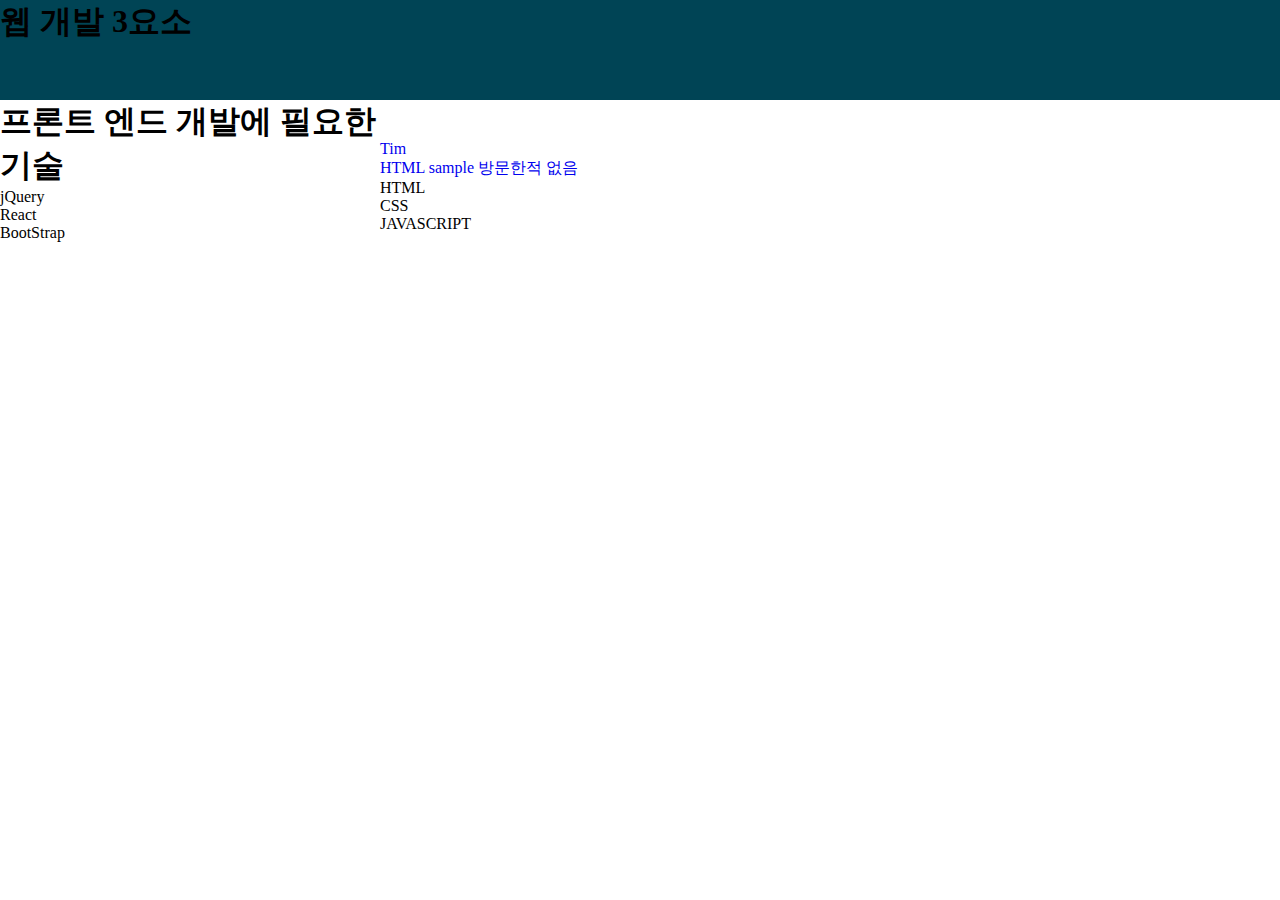
<file: Index.html>
<!DOCTYPE html>
<html lang="en">
<head>
    <meta charset="UTF-8">
    <meta name="viewport" content="width=device-width, initial-scale=1.0">
    <title>웹 개발 3요소</title>
    <link rel="stylesheet" href="css/structure.css">
    <style>
        a:visited {
            color: red;
        }
    </style>
</head>
<body>
    <header><h1>웹 개발 3요소</h1></header>
    <!-- HTML CSS JAVASCRIPT -->
    <nav>
    <a href="Tim.html">Tim</a>
    <br>
    <a href="HTML.html">HTML</a>
    <a href="sample.html">sample</a>
    <a href="nevervisit.html">방문한적 없음</a>

    <p>HTML</p>
    <p>CSS</p>
    <p>JAVASCRIPT</p>
</nav>

<section>
<h1>프론트 엔드 개발에 필요한 기술</h1>
<div>jQuery</div>
<div>React</div>
<div>BootStrap</div>
</section>
</body>
</html>
</file>
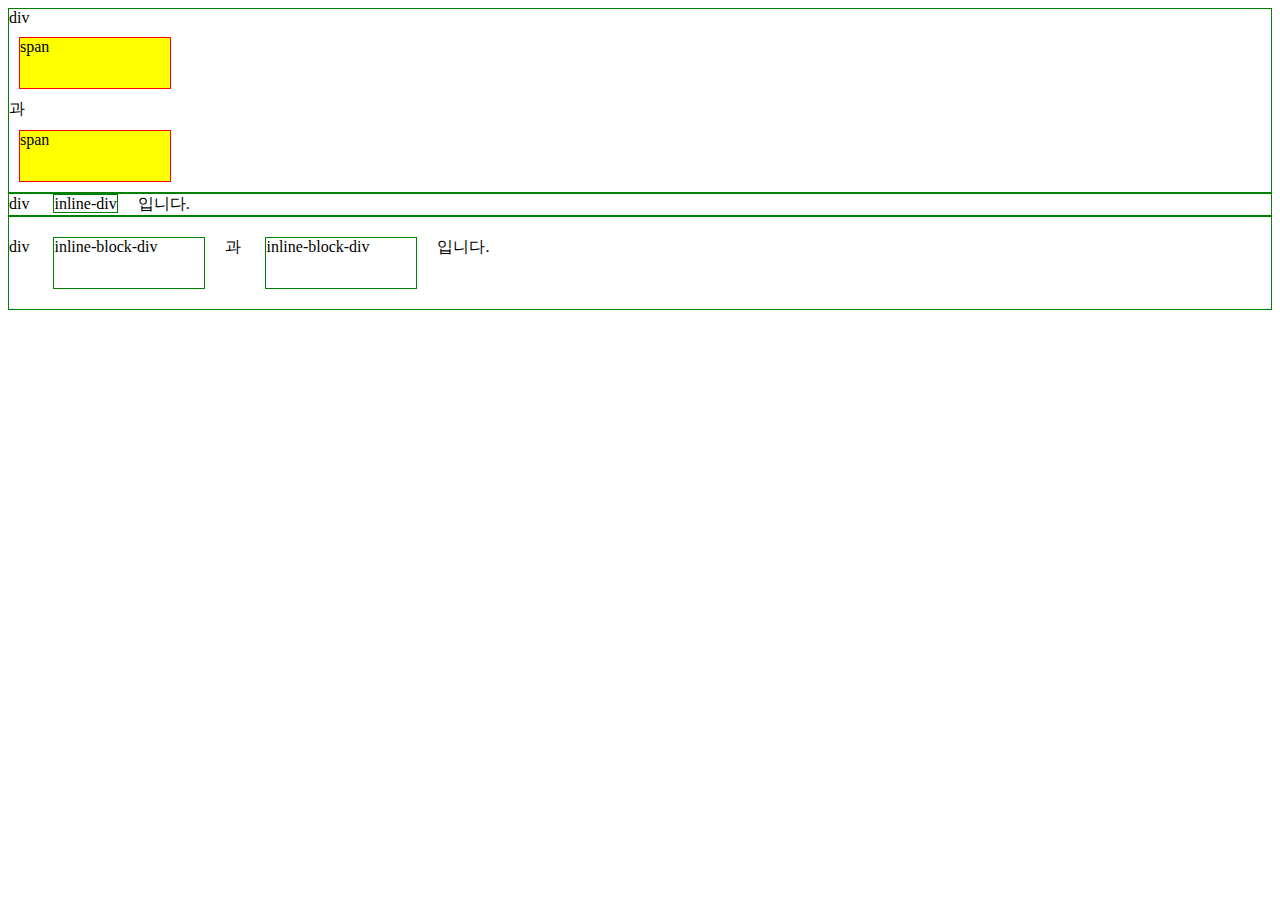
<file: block.html>
<!DOCTYPE html>
<html lang="en">
<head>
    <meta charset="UTF-8">
    <meta name="viewport" content="width=device-width, initial-scale=1.0">
    <title>Document</title>
    <style>
        div {
            border: 1px green solid;
        }
        span{
            display: block;
            border: 1px red solid;
            background-color: yellow;
            width: 150px;
            height: 50px;
            margin: 10px;
        }
        #inline {
            display: inline;
            width: 150px;
            height: 50px;
            margin: 20px;
        }
        .inline-block {
            display: inline-block;
            
            width: 150px;
            height: 50px;
            margin: 20px;
        }
        
        
    </style>
</head>
<body>
    <div>div <span>span</span>과<span>span</span></div>
    <div>div
        <div id ="inline">inline-div</div>입니다.
    </div>
    <div>div
        <div class ="inline-block">inline-block-div</div>과
        <div class ="inline-block">inline-block-div</div>입니다.
    </div>

</body>
</html>
</file>
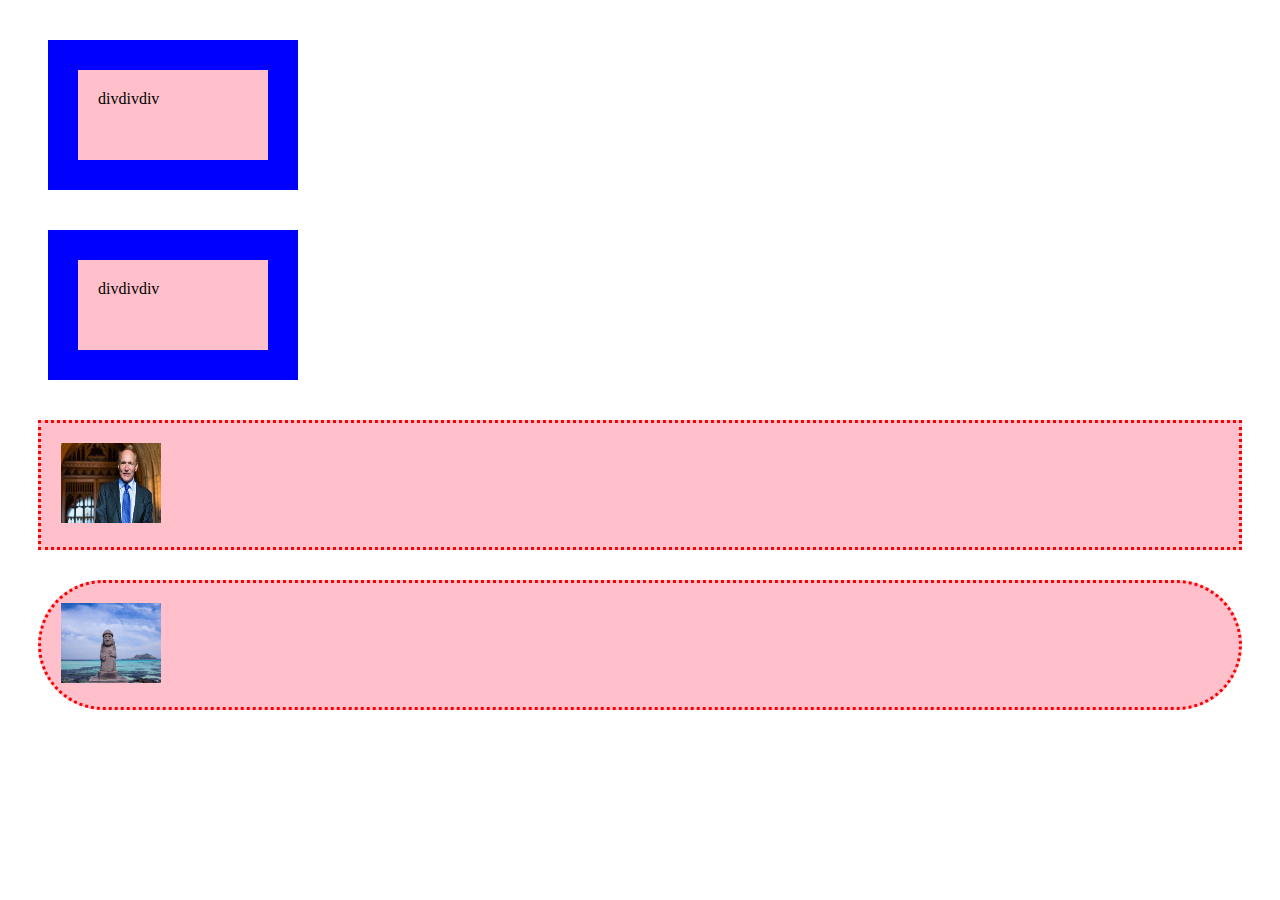
<file: boxmodel.html>
<!DOCTYPE html>
<html lang="en">
<head>
    <meta charset="UTF-8">
    <meta name="viewport" content="width=device-width, initial-scale=1.0">
    <title>Document</title>
    <style>
        div.box {

            width: 150px;
            height: 50px;
            border: 30px blue solid;
            padding: 20px;
            margin: 40px

        } 
        div{
            margin: 30px;
            border: 3px red dotted;
            padding: 20px;
            background-color: pink;
        }


        #jeju {
            border-radius:100px;
        }
    </style>
</head>
<body>
    
    <div class = "box">
        divdivdiv

    </div>
    <div class = "box">
        divdivdiv
    </div>
    <div > 
        <img src="Sir_Tim_Berners-Lee.jpg" alt="" width="100px" height="80px">
    </div>

    <!-- 마진 중첩 -> 1의 bottom과 2의 top이 합쳐지면 큰 걸로 합쳐짐 -->

    <div id ="jeju">
        <img src="jeju.jpg" alt="" width="100px" height="80px">
    </div>



</body>
</html>
</file>
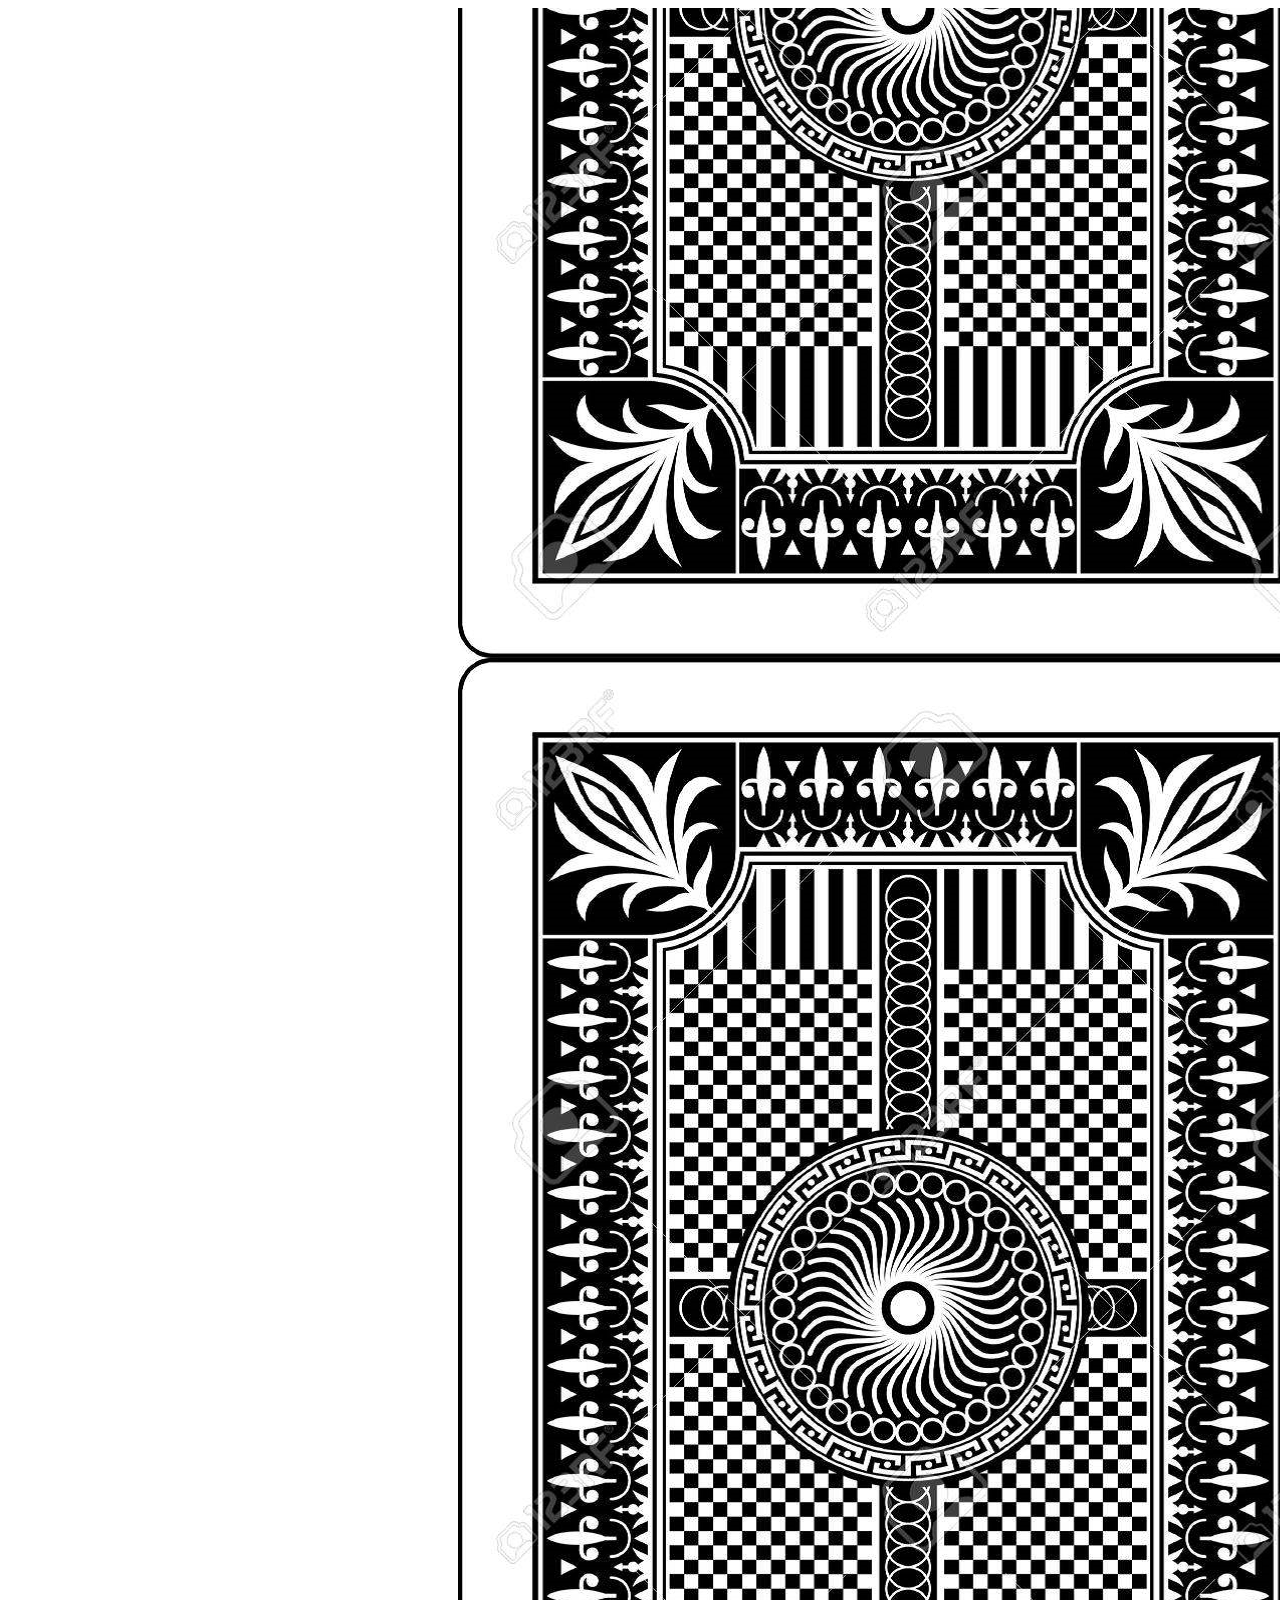
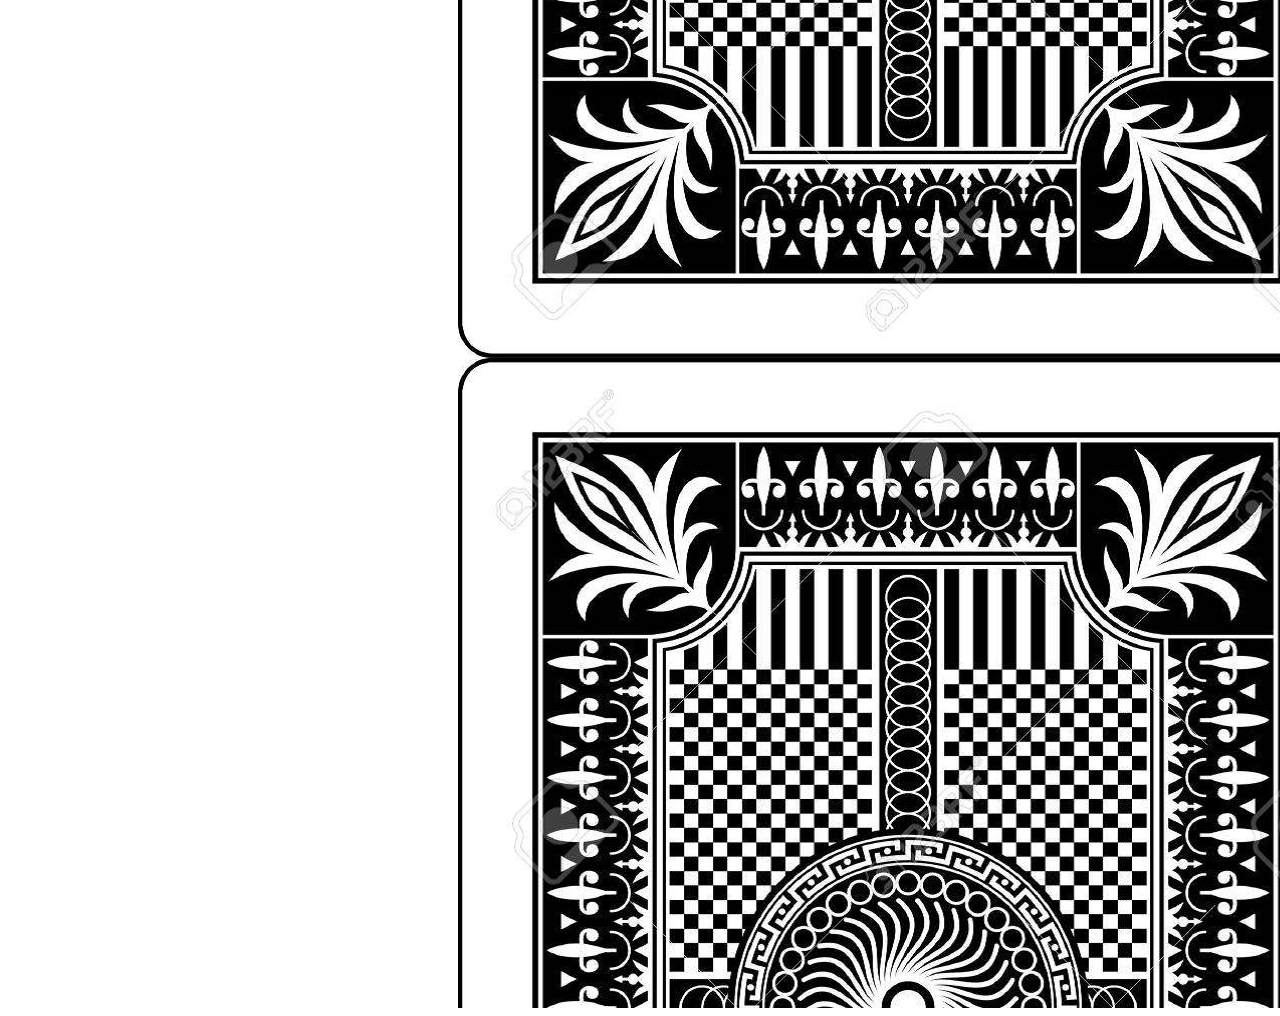
<file: card.html>
<!DOCTYPE html>
<html lang="en">
<head>
    <meta charset="UTF-8">
    <meta name="viewport" content="width=device-width, initial-scale=1.0">
    <title>Document</title>
    <style>
        div {
            background-image:url("back.png");
            background-repeat: repeat-y;
            background-position: center center;
        
            width: 1800px;
            height:2600px;}

        div:hover{
            background-image: url("front.png");
            background-repeat: repeat-y;
            background-position: center center;
        }

    </style>
</head>
<body>
    <div>
        

    </div>
    
</body>
</html>
</file>
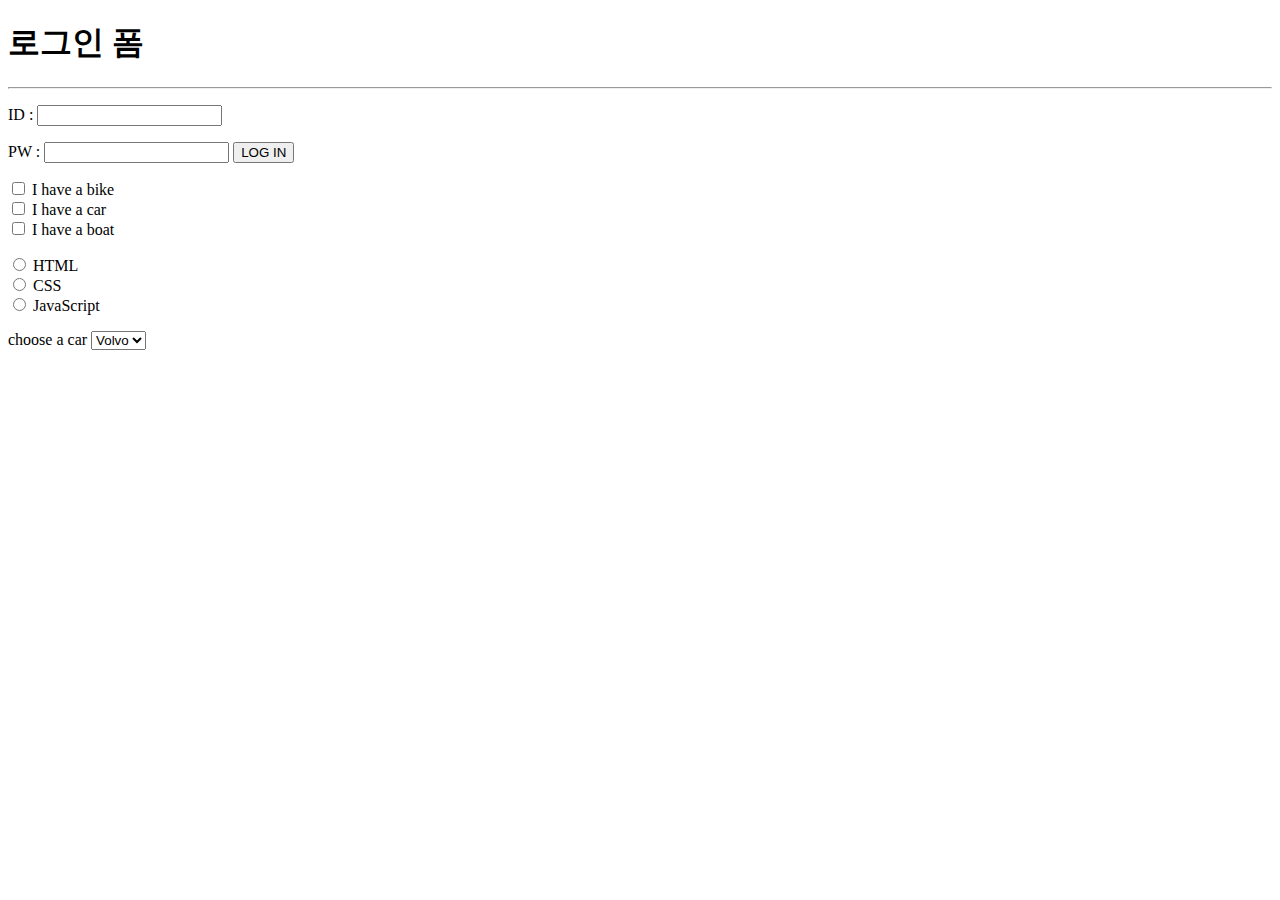
<file: form.html>
<!DOCTYPE html>
<html lang="en">
<head>
    <meta charset="UTF-8">
    <meta name="viewport" content="width=device-width, initial-scale=1.0">
    <title>Login Form</title>
</head>
<body>
    <h1>로그인 폼</h1>
    <hr>
    <form action="none" method="get" autocomplete="off">
        <!-- http://127.0.0.1:5500/none? -->
        <!-- http://127.0.0.1:5500/none?id=qqq&password=qqqq -->
        <!-- method로 전달해야 내용이 안보이게 전달함 -->
        <!-- http://127.0.0.1:5500/none - post로 전달하면 일케 됨 -->

        <p>
            <label for="id">ID :
            </label>
             <input type="text" name="id" id="id">
        
        </p>
        <!-- 레이블로 식구로 묶어줌 -->
    
        <p> <label for="password"> PW : </label>
        <input type="password" name="password" id="password">
           <input type="submit" value ="LOG IN">
        </p>
        <p>
            <!-- Checkbox는 중복선택가능 -->
            <input type="checkbox" id="vehicle1" name="vehicle1" value="1">
            <label for="vehicle1"> I have a bike</label><br>
            <!-- 체크박스와 글자를 레이블 식구로 묶어서 글자 클릭해도 체크박스 인식됨 -->
            <input type="checkbox" id="vehicle2" name="vehicle2" value="2">
            <label for="vehicle2"> I have a car</label><br>
            <input type="checkbox" id="vehicle3" name="vehicle3" value="3">
            <label for="vehicle3"> I have a boat</label>

            <!-- http://127.0.0.1:5500/none?id=&password=&vehicle1=Bike&vehicle2=Car&vehicle3=Boat -->
            <!-- http://127.0.0.1:5500/none?id=&password=&vehicle1=1&vehicle2=2 -->
        </p>


        <p>

            <!-- 라디오-exclusive 선택 -->
            <input type="radio" id="html" name="fav_language" value="1">
            <label for="html">HTML</label><br>
            <input type="radio" id="css" name="fav_language" value="2">
            <label for="css">CSS</label><br>
            <input type="radio" id="javascript" name="fav_language" value="3">
            <label for="javascript">JavaScript</label>
        </p>


        <!-- select는 옵션과 함께 사용되어야 한다 -->
        <label for="cars"> choose a car </label>
        <select id="cars" name="cars">
            <option value="1">Volvo</option>
            <option value="2">Saab</option>
            <option value="3">Fiat</option>
            <option value="4">Audi</option>
          </select>



    </form>
    
</body>
</html>
</file>
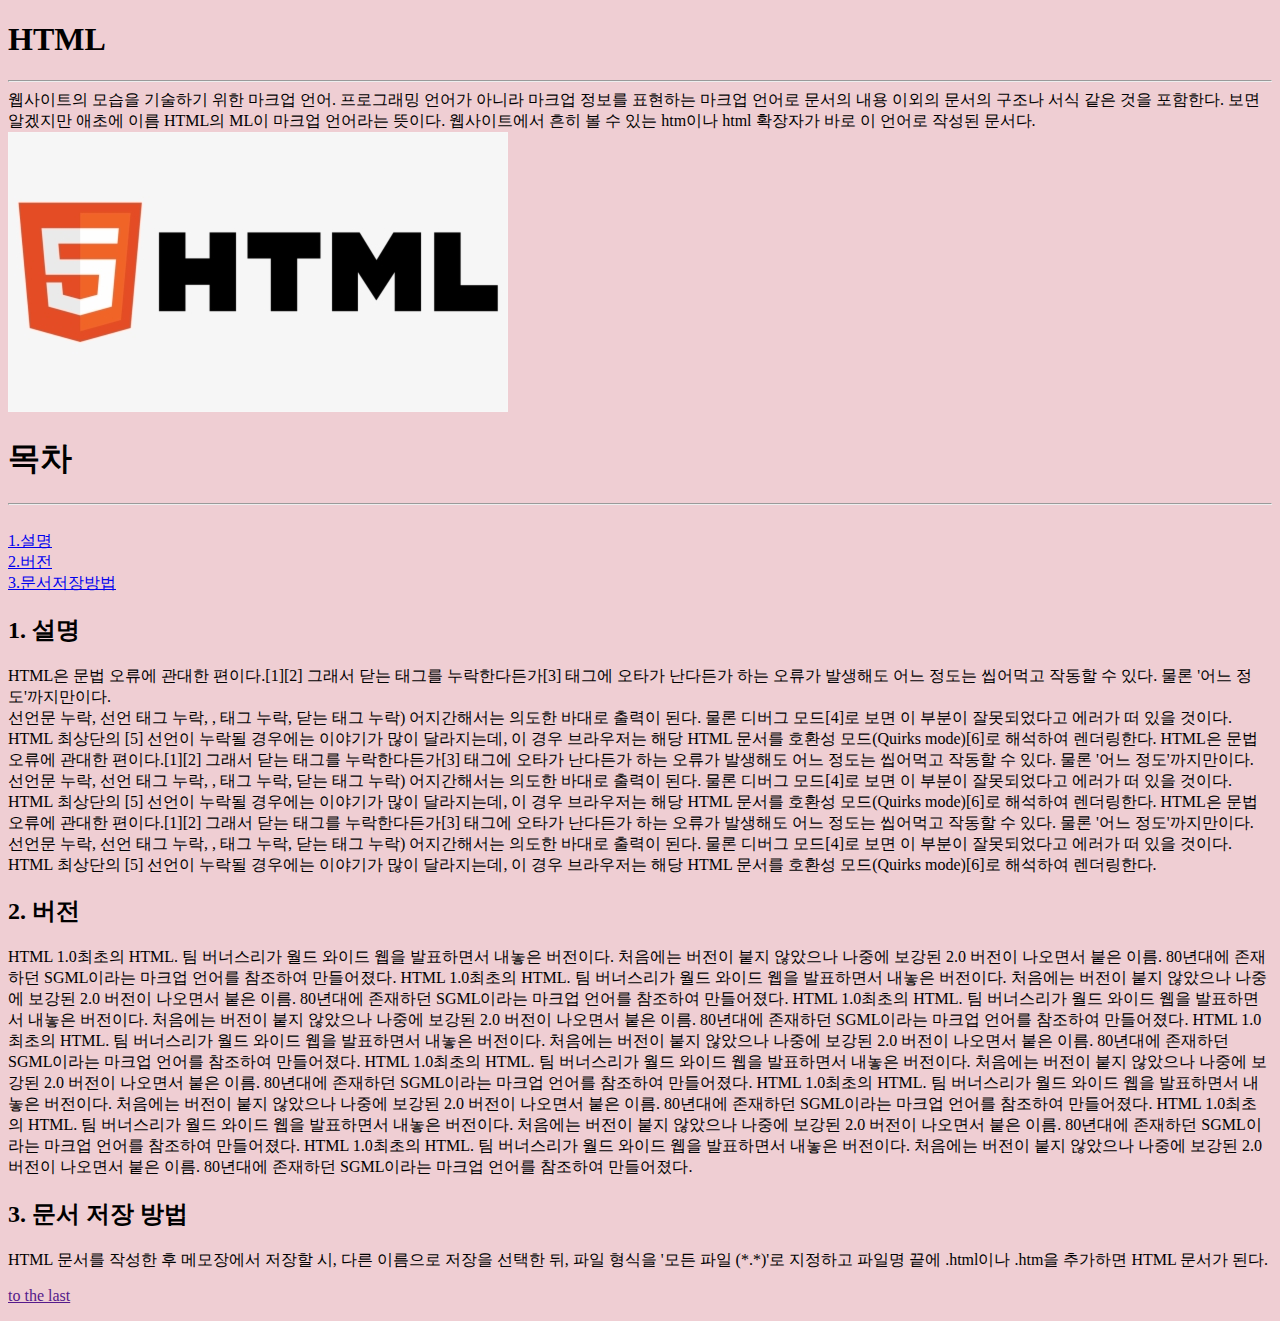
<file: HTML.html>
<!DOCTYPE html>
<html lang="en">
<head>
    <meta charset="UTF-8">
    <meta name="viewport" content="width=device-width, initial-scale=1.0">
    <title>HTML</title>
    <style>
		body {background-color :rgb(239, 206, 211);}
	</style>
	<!-- <script>
		function show() {
		let picture =document.getElementsById('picture');
		picture.src = 'html.png';
		picture.style.height = '60';
		picture.style.width = '100';
			
						
		}	

		function hide() {
		let picture =document.getElementById('picture');
		picture.src = '';
		picture.style.height = '';
		picture.style.width = '';
		
		}

	</script> -->


</head>
<body>
    <header>
        <h1>
            HTML
        </h1>
        <hr>
        웹사이트의 모습을 기술하기 위한 마크업 언어.

프로그래밍 언어가 아니라 마크업 정보를 표현하는 마크업 언어로 문서의 내용 이외의 문서의 구조나 서식 같은 것을 포함한다. 보면 알겠지만 애초에 이름 HTML의 ML이 마크업 언어라는 뜻이다. 웹사이트에서 흔히 볼 수 있는 htm이나 html 확장자가 바로 이 언어로 작성된 문서다.
        <br>	
        <img id = 'picture' src='html.png' >
        <br>
        
        </header>

        <nav> <h1> 목차</h1>
            <hr>
            <br><a href="#01">1.설명</a>
            <br><a href="#02">2.버전</a>
            <br><a href="#03">3.문서저장방법</a>


        </nav>


        <main>
            <section><h2 id="01">1. 설명</h2>
                HTML은 문법 오류에 관대한 편이다.[1][2] 그래서 닫는 태그를 누락한다든가[3] 태그에 오타가 난다든가 하는 오류가 발생해도 어느 정도는 씹어먹고 작동할 수 있다. 물론 '어느 정도'까지만이다. <div 태그 등 중요한 태그에서 오타가 난다면 사이트 레이아웃이 홀랑 깨져버리기도 한다. 위에 있는 HTML5 표준 형식 HTML이 아니더라도, 그냥 Hello World!라고만 써도(<!DOCTYPE> 선언문 누락, <html> 선언 태그 누락, <head>, <body> 태그 누락, 닫는 태그  누락) 어지간해서는 의도한 바대로 출력이 된다. 물론 디버그 모드[4]로 보면 이 부분이 잘못되었다고 에러가 떠 있을 것이다. HTML 최상단의 <!DOCTYPE>[5] 선언이 누락될 경우에는 이야기가 많이 달라지는데, 이 경우 브라우저는 해당 HTML 문서를 호환성 모드(Quirks mode)[6]로 해석하여 렌더링한다.
                HTML은 문법 오류에 관대한 편이다.[1][2] 그래서 닫는 태그를 누락한다든가[3] 태그에 오타가 난다든가 하는 오류가 발생해도 어느 정도는 씹어먹고 작동할 수 있다. 물론 '어느 정도'까지만이다. <div 태그 등 중요한 태그에서 오타가 난다면 사이트 레이아웃이 홀랑 깨져버리기도 한다. 위에 있는 HTML5 표준 형식 HTML이 아니더라도, 그냥 Hello World!라고만 써도(<!DOCTYPE> 선언문 누락, <html> 선언 태그 누락, <head>, <body> 태그 누락, 닫는 태그  누락) 어지간해서는 의도한 바대로 출력이 된다. 물론 디버그 모드[4]로 보면 이 부분이 잘못되었다고 에러가 떠 있을 것이다. HTML 최상단의 <!DOCTYPE>[5] 선언이 누락될 경우에는 이야기가 많이 달라지는데, 이 경우 브라우저는 해당 HTML 문서를 호환성 모드(Quirks mode)[6]로 해석하여 렌더링한다.
                HTML은 문법 오류에 관대한 편이다.[1][2] 그래서 닫는 태그를 누락한다든가[3] 태그에 오타가 난다든가 하는 오류가 발생해도 어느 정도는 씹어먹고 작동할 수 있다. 물론 '어느 정도'까지만이다. <div 태그 등 중요한 태그에서 오타가 난다면 사이트 레이아웃이 홀랑 깨져버리기도 한다. 위에 있는 HTML5 표준 형식 HTML이 아니더라도, 그냥 Hello World!라고만 써도(<!DOCTYPE> 선언문 누락, <html> 선언 태그 누락, <head>, <body> 태그 누락, 닫는 태그  누락) 어지간해서는 의도한 바대로 출력이 된다. 물론 디버그 모드[4]로 보면 이 부분이 잘못되었다고 에러가 떠 있을 것이다. HTML 최상단의 <!DOCTYPE>[5] 선언이 누락될 경우에는 이야기가 많이 달라지는데, 이 경우 브라우저는 해당 HTML 문서를 호환성 모드(Quirks mode)[6]로 해석하여 렌더링한다.
            </section>
            <section><h2 id="02">2. 버전</h2>
                HTML 1.0최초의 HTML. 팀 버너스리가 월드 와이드 웹을 발표하면서 내놓은 버전이다. 처음에는 버전이 붙지 않았으나 나중에 보강된 2.0 버전이 나오면서 붙은 이름. 80년대에 존재하던 SGML이라는 마크업 언어를 참조하여 만들어졌다. 
                HTML 1.0최초의 HTML. 팀 버너스리가 월드 와이드 웹을 발표하면서 내놓은 버전이다. 처음에는 버전이 붙지 않았으나 나중에 보강된 2.0 버전이 나오면서 붙은 이름. 80년대에 존재하던 SGML이라는 마크업 언어를 참조하여 만들어졌다.
                HTML 1.0최초의 HTML. 팀 버너스리가 월드 와이드 웹을 발표하면서 내놓은 버전이다. 처음에는 버전이 붙지 않았으나 나중에 보강된 2.0 버전이 나오면서 붙은 이름. 80년대에 존재하던 SGML이라는 마크업 언어를 참조하여 만들어졌다.
                HTML 1.0최초의 HTML. 팀 버너스리가 월드 와이드 웹을 발표하면서 내놓은 버전이다. 처음에는 버전이 붙지 않았으나 나중에 보강된 2.0 버전이 나오면서 붙은 이름. 80년대에 존재하던 SGML이라는 마크업 언어를 참조하여 만들어졌다.
                HTML 1.0최초의 HTML. 팀 버너스리가 월드 와이드 웹을 발표하면서 내놓은 버전이다. 처음에는 버전이 붙지 않았으나 나중에 보강된 2.0 버전이 나오면서 붙은 이름. 80년대에 존재하던 SGML이라는 마크업 언어를 참조하여 만들어졌다.
                HTML 1.0최초의 HTML. 팀 버너스리가 월드 와이드 웹을 발표하면서 내놓은 버전이다. 처음에는 버전이 붙지 않았으나 나중에 보강된 2.0 버전이 나오면서 붙은 이름. 80년대에 존재하던 SGML이라는 마크업 언어를 참조하여 만들어졌다.
                HTML 1.0최초의 HTML. 팀 버너스리가 월드 와이드 웹을 발표하면서 내놓은 버전이다. 처음에는 버전이 붙지 않았으나 나중에 보강된 2.0 버전이 나오면서 붙은 이름. 80년대에 존재하던 SGML이라는 마크업 언어를 참조하여 만들어졌다.
                HTML 1.0최초의 HTML. 팀 버너스리가 월드 와이드 웹을 발표하면서 내놓은 버전이다. 처음에는 버전이 붙지 않았으나 나중에 보강된 2.0 버전이 나오면서 붙은 이름. 80년대에 존재하던 SGML이라는 마크업 언어를 참조하여 만들어졌다.
            </section>
            
                <section><h2 id="03">3. 문서 저장 방법</h2>
                HTML 문서를 작성한 후 메모장에서 저장할 시, 다른 이름으로 저장을 선택한 뒤, 파일 형식을 '모든 파일 (*.*)'로 지정하고 파일명 끝에 .html이나 .htm을 추가하면 HTML 문서가 된다.</section>

        </main>

        <footer>
            <p><a href="">to the last</a></body></p>
        </footer>



    
</body>
</html>
</file>
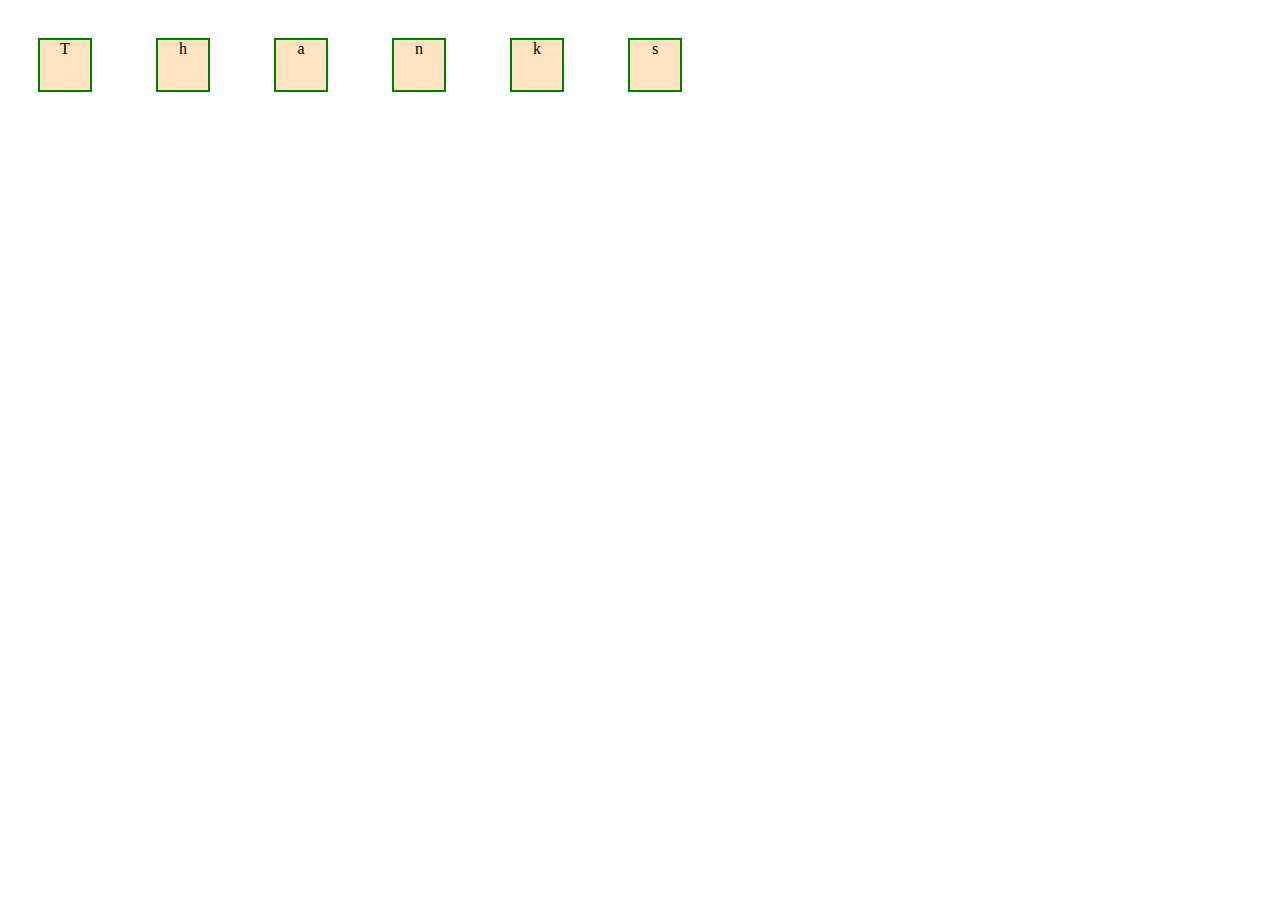
<file: position.html>
<!DOCTYPE html>
<html lang="en">
<head>
    <meta charset="UTF-8">
    <meta name="viewport" content="width, initial-scale=1.0">
    <title>Document</title>
    <style>
        div {
            display: inline-block;
            width: 50px;
            height: 50px;
            margin: 30px;
            border: 2px solid green;
            text-align: center;
            background-color: bisque;
        }

        #h:hover {
            position: relative;
            top: 20px;
            left: 20px;
            background-color: yellow;

        }

        #k:hover {
            position: relative;
            right: 20px;
            bottom: 20px;
            background-color: yellow;
        }


    </style>
</head>
<body>
    <div>T</div>
    <div id = "h">h</div>
    <div>a</div>
    <div>n</div>
    <div id="k">k</div>
    <div>s</div>
    
</body>
</html>
</file>
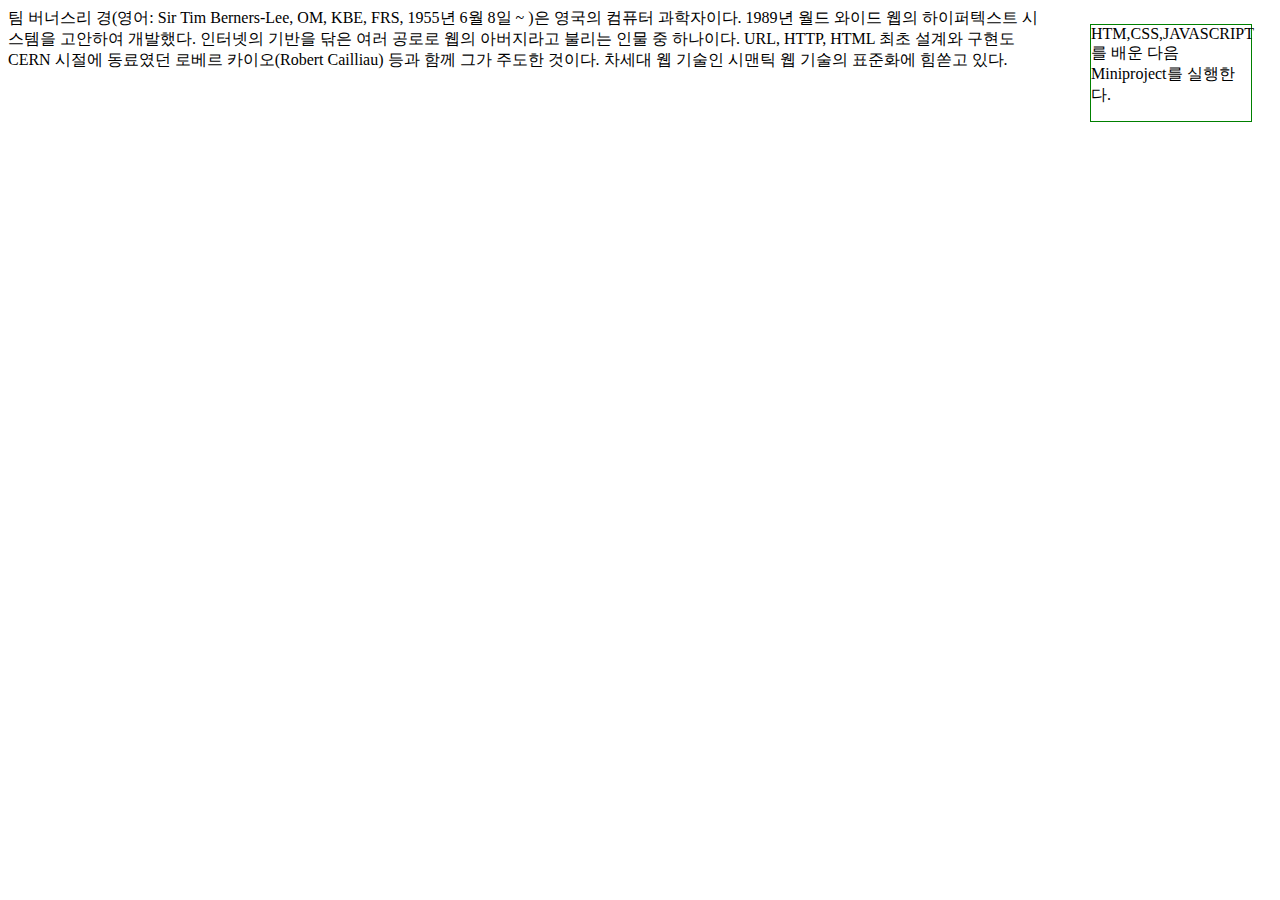
<file: position_float.html>
<!DOCTYPE html>
<html lang="en">
<head>
    <meta charset="UTF-8">
    <meta name="viewport" content="width=device-width, initial-scale=1.0">
    <title>Document</title>
    <style>
        #float {
            float: right;
            width: 10em;
            /* 자기 기본 픽셀의 10배 -> 10글자 들어감 */
            height: 6em;
            margin-left: 50px;
            margin-right: 20px;

            border: 1px solid green;
        }


    </style>
</head>
<body>
    
    <p id = "float">
        HTM,CSS,JAVASCRIPT를 배운 다음 Miniproject를 실행한다.
    </p>
        팀 버너스리 경(영어: Sir Tim Berners-Lee, OM, KBE, FRS, 1955년 6월 8일 ~ )은 영국의 컴퓨터 과학자이다.

        1989년 월드 와이드 웹의 하이퍼텍스트 시스템을 고안하여 개발했다. 인터넷의 기반을 닦은 여러 공로로 웹의 아버지라고 불리는 인물 중 하나이다.
        
        URL, HTTP, HTML 최초 설계와 구현도 CERN 시절에 동료였던 로베르 카이오(Robert Cailliau) 등과 함께 그가 주도한 것이다.
        
        차세대 웹 기술인 시맨틱 웹 기술의 표준화에 힘쏟고 있다.  
   
  
    
</body>
</html>
</file>
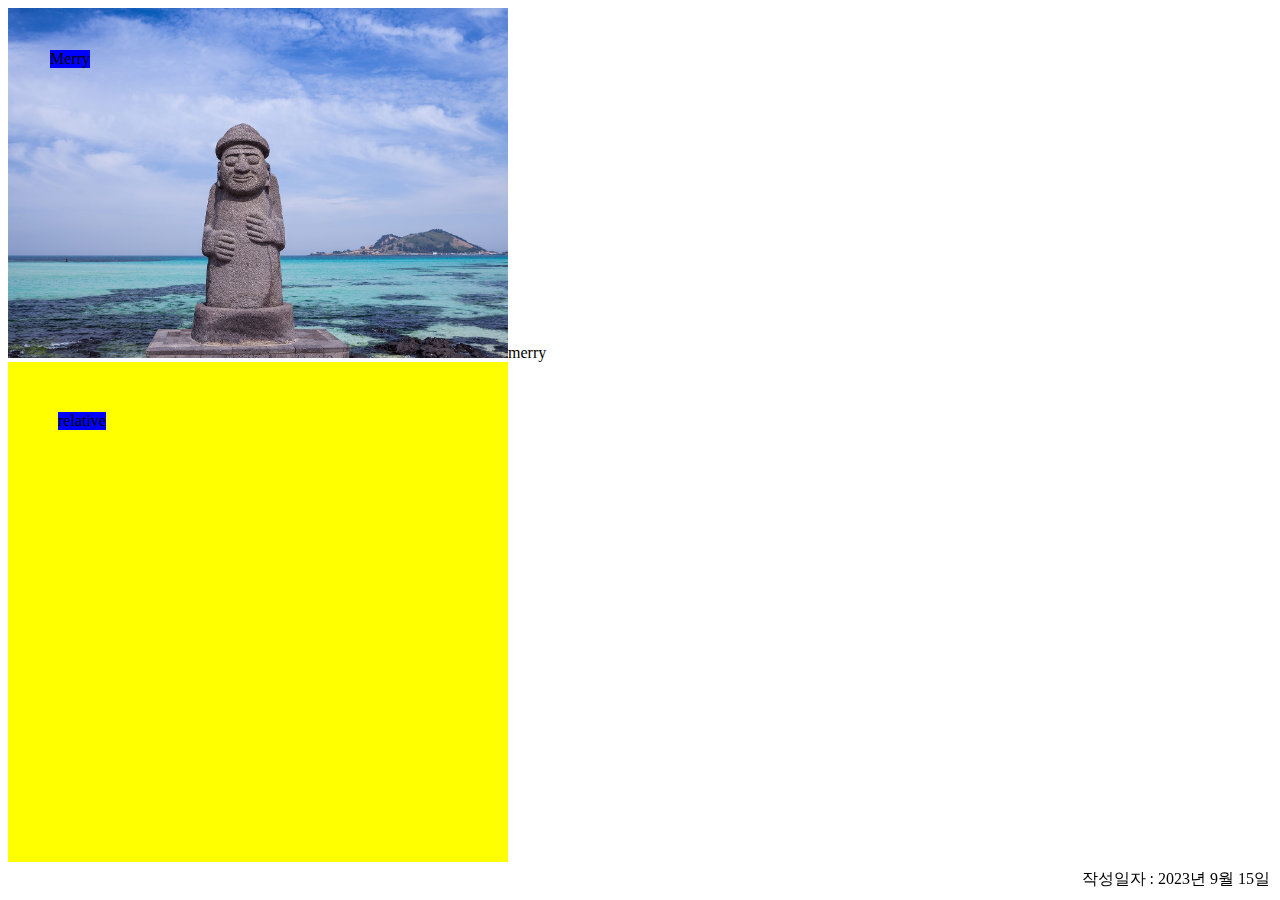
<file: positionabsol.html>
<!DOCTYPE html>
<html lang="en">
<head>
    <meta charset="UTF-8">
    <meta name="viewport" content="width, initial-scale=1.0">
    <title>Document</title>
    <style>
       #abs {
        position: absolute;
        top: 50px;
        left: 50px;
        background-color: blue;
    }
    #parent {
        position: relative;
        width: 500px;
        height: 500px;
        background-color: yellow;
    
    }
    #fixed {
        position:fixed;
        bottom :10px;
        right: 10px;

    }

/* 앱솔루트는 바뀌지 않는 것 fixed는 브라우저에 붙어서 다니는 것 */

    </style>
</head>
<body>
    <div>
        <img src="jeju.jpg" alt="" width=500px height=350px>merry
    </div>
        <div id ="abs">Merry
    </div>

    <div id = "parent">
        <div id ="abs">relative</div>
    </div>

    <div id = "fixed"> 작성일자 : 2023년 9월 15일</div>

 
    
</body>
</html>
</file>
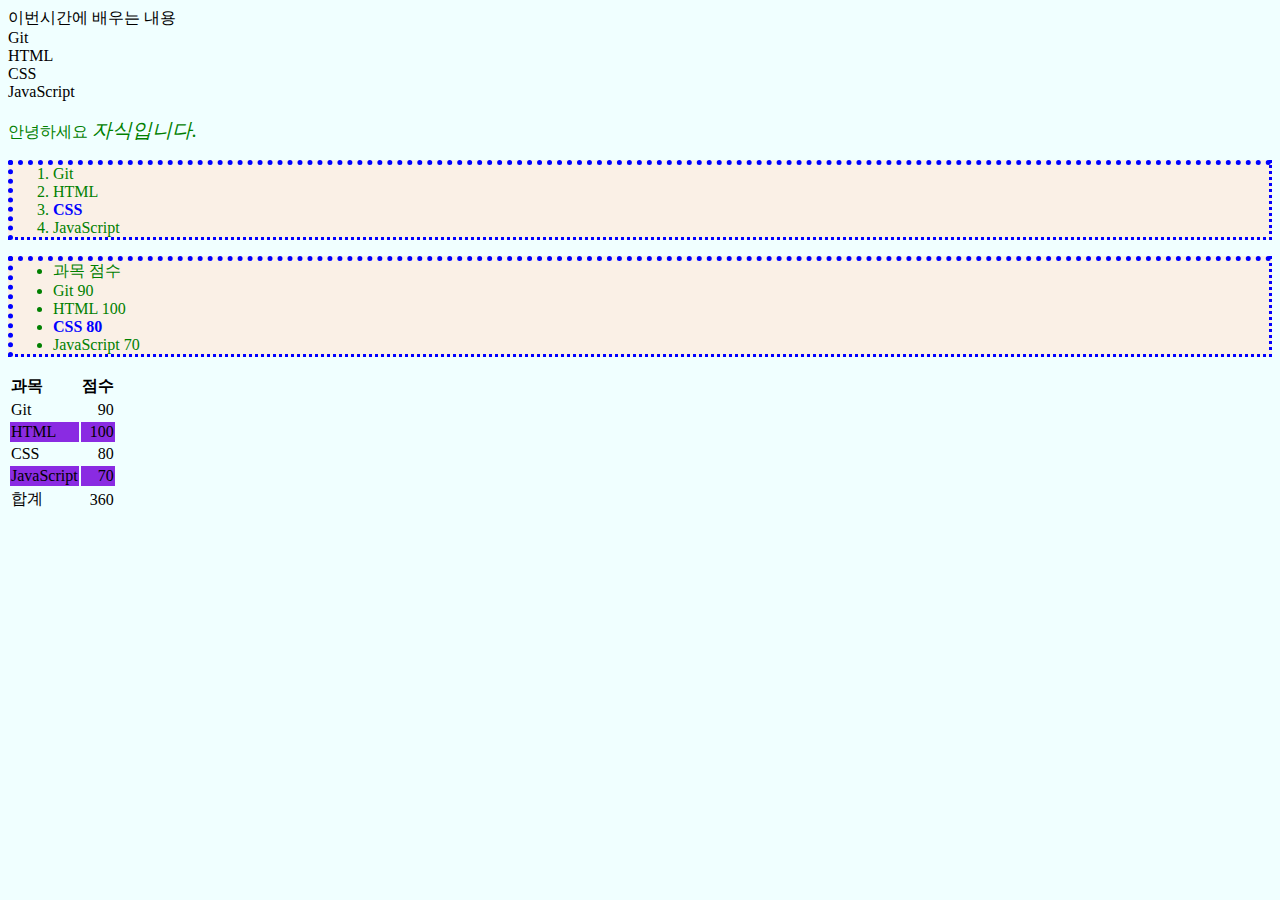
<file: sample.html>
<!DOCTYPE html>
<html lang="en">
<head>
    <meta charset="UTF-8">
    <meta name="viewport" content="width=device-width, initial-scale=1.0">
    <title>Document</title>
    <link rel="stylesheet" href="css/mystyle.css">

</head>
<body class = "main">
    이번시간에 배우는 내용 <br>
    Git <br>
    HTML <br>
    CSS  <br>
    JavaScript
    <p style="color: green">안녕하세요 <em style="font-size: 20px;">자식입니다.</em></p>
    
    <div>
    <ol class = "main">
        <li>Git </li>
        <li>HTML</li>
        <li><strong>CSS</strong> </li>
        <li>JavaScript</li>
    </ol>

    <ul class="main">
        <li>과목 점수</li>
        <li>Git 90</li>
        <li>HTML 100</li>
        <li><strong>CSS 80</strong></li>
        <li>JavaScript 70</li>
    </ul>

    </div>

    <table>
       <thead>
        <th align="left">과목</th>
        <th>점수</th>
       </thead>
       <tbody>
        <tr>
            <td>Git</td>
            <td align="right">90</td>
        </tr>
        <tr>
            <td>HTML</td>
            <td align="right">100</td>
        </tr>
        <tr>
            <td>CSS</td>
            <td align="right">80</td>
        </tr>

        <tr>
            <td>JavaScript</td>
            <td align="right">70</td>
        </tr>
       </tbody>
       

       <tfoot>
        <td>합계</td>
        <td align="right">360</td>
       </tfoot>




    </table>
</body>
</html>
</file>
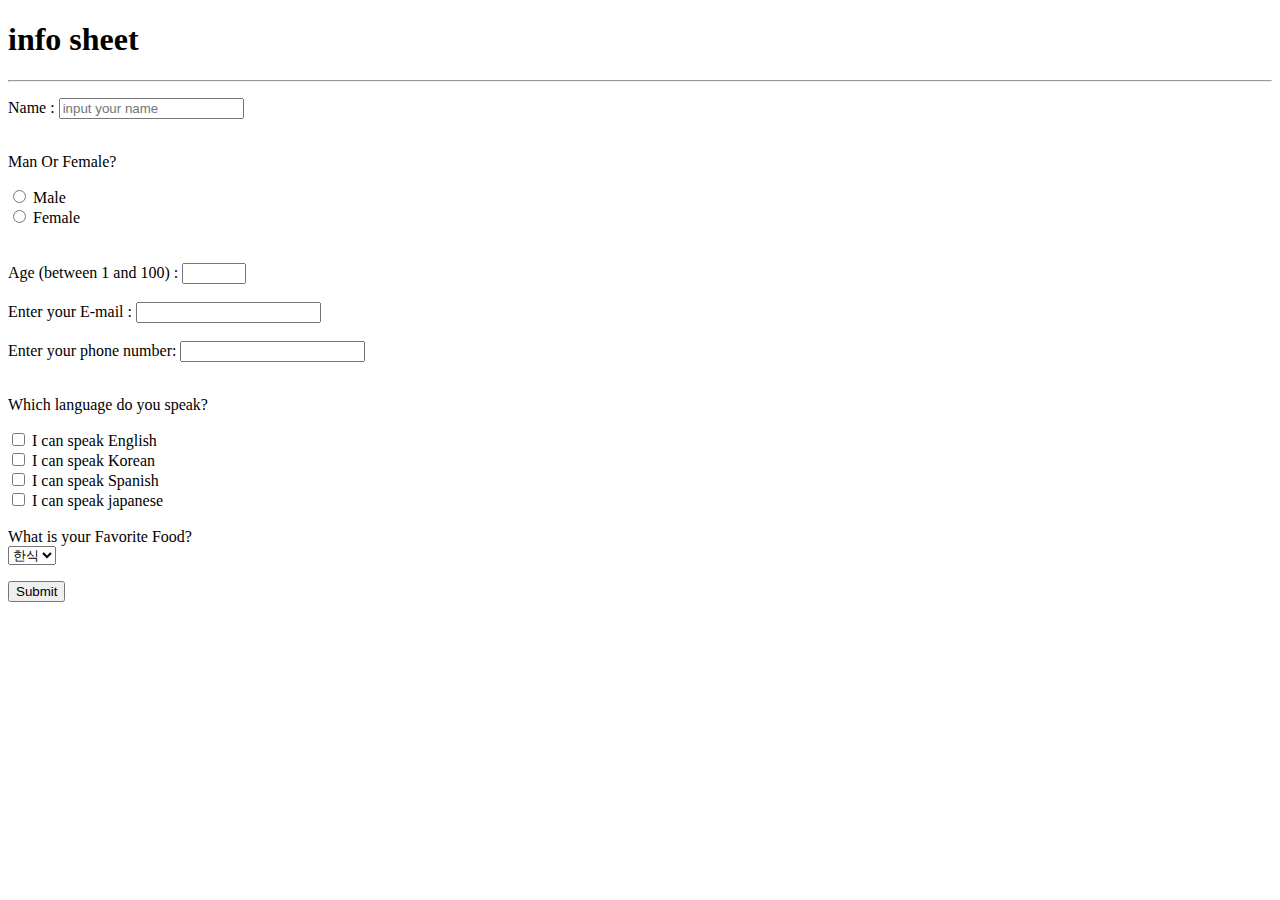
<file: student.html>
<!DOCTYPE html>
<html lang="en">
<head>
    <meta charset="UTF-8">
    <meta name="viewport" content="width=device-width, initial-scale=1.0">
    <title>Document</title>
</head>
<body>
    <h1>info sheet</h1>
    <hr>
    <form action="none" method="get" autocomplete="off">
    <p>
        <label for="name"> Name : </label>
         <input type="text" name="id" id="name" placeholder="input your name" required>


         <br><br>
         <p>Man Or Female?</p> 
         
         <input type="radio" id="m" name="mf" value="1">
         <label for="m">Male</label><br>
         <input type="radio" id="f" name="mf" value="2">
         <label for="f">Female</label><br>

        
         <br><br>
         <label for="age">Age (between 1 and 100) : </label>
         <input type="number" name="age" id="age" min="1" max="100" >

         <br><br>
        <label for="email"> Enter your E-mail :</label>
        <input type="email" name="email" id="email">
        <br><br>
        <label for="phone">Enter your phone number:</label>
        <input type="tel" id="phone" name="phone" pattern="[0-9]{3}-[0-9]{4}-[0-9]{4}">




        <br>
        <br>
        <p>Which language do you speak?</p> 
        <input type="checkbox" id="lang1" name="l1" value="1">
        <label for="leng1"> I can speak English</label><br>
        <input type="checkbox" id="lang2" name="l2" value="2">
        <label for="leng2"> I can speak Korean</label><br>
        <input type="checkbox" id="lang3" name="l3" value="3">
        <label for="leng3"> I can speak Spanish</label><br>
        <input type="checkbox" id="lang4" name="l4" value="4">
        <label for="leng4"> I can speak japanese</label><br>
    
        
        <br>
        <label for="food">What is your Favorite Food?</label>
        <br>
        <select id="fooe" name="Food">
        <option value="1">한식</option>
        <option value="2">중식</option>
        <option value="3">일식</option>
        <option value="4">양식</option>
        </select>

        <br>


        <p><input type="submit" value ="Submit"></p>
    </form>


    </p>


    
</body>
</html>
</file>
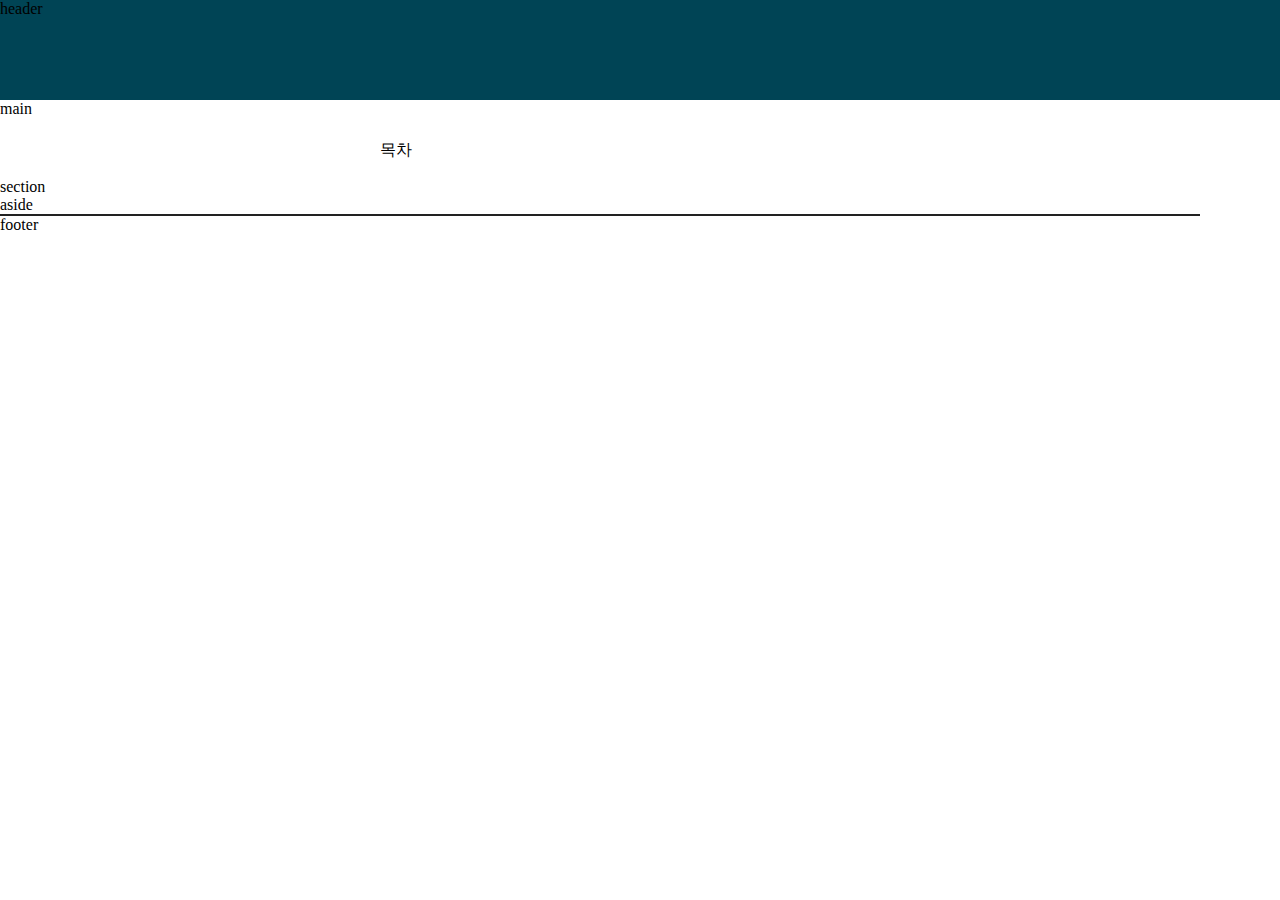
<file: test5.html>
<!DOCTYPE html>
<html lang="en">
<head>
    <meta charset="UTF-8">
    <meta name="viewport" content="width=device-width, initial-scale=1.0">
    <title>Document</title>
    <link rel="stylesheet" href="css/structure.css">
</head>
<body>
    <!-- 시멘틱은 모양과는 상관이 없다 -->
    <!-- 모양은 직접 주어야한다 -->
    <header>header</header>
    <nav>목차</nav>
    <main>main
        <section>section</section>
    </main>
    
    <aside>aside</aside>
    <footer>footer</footer>
</body>
</html>
</file>
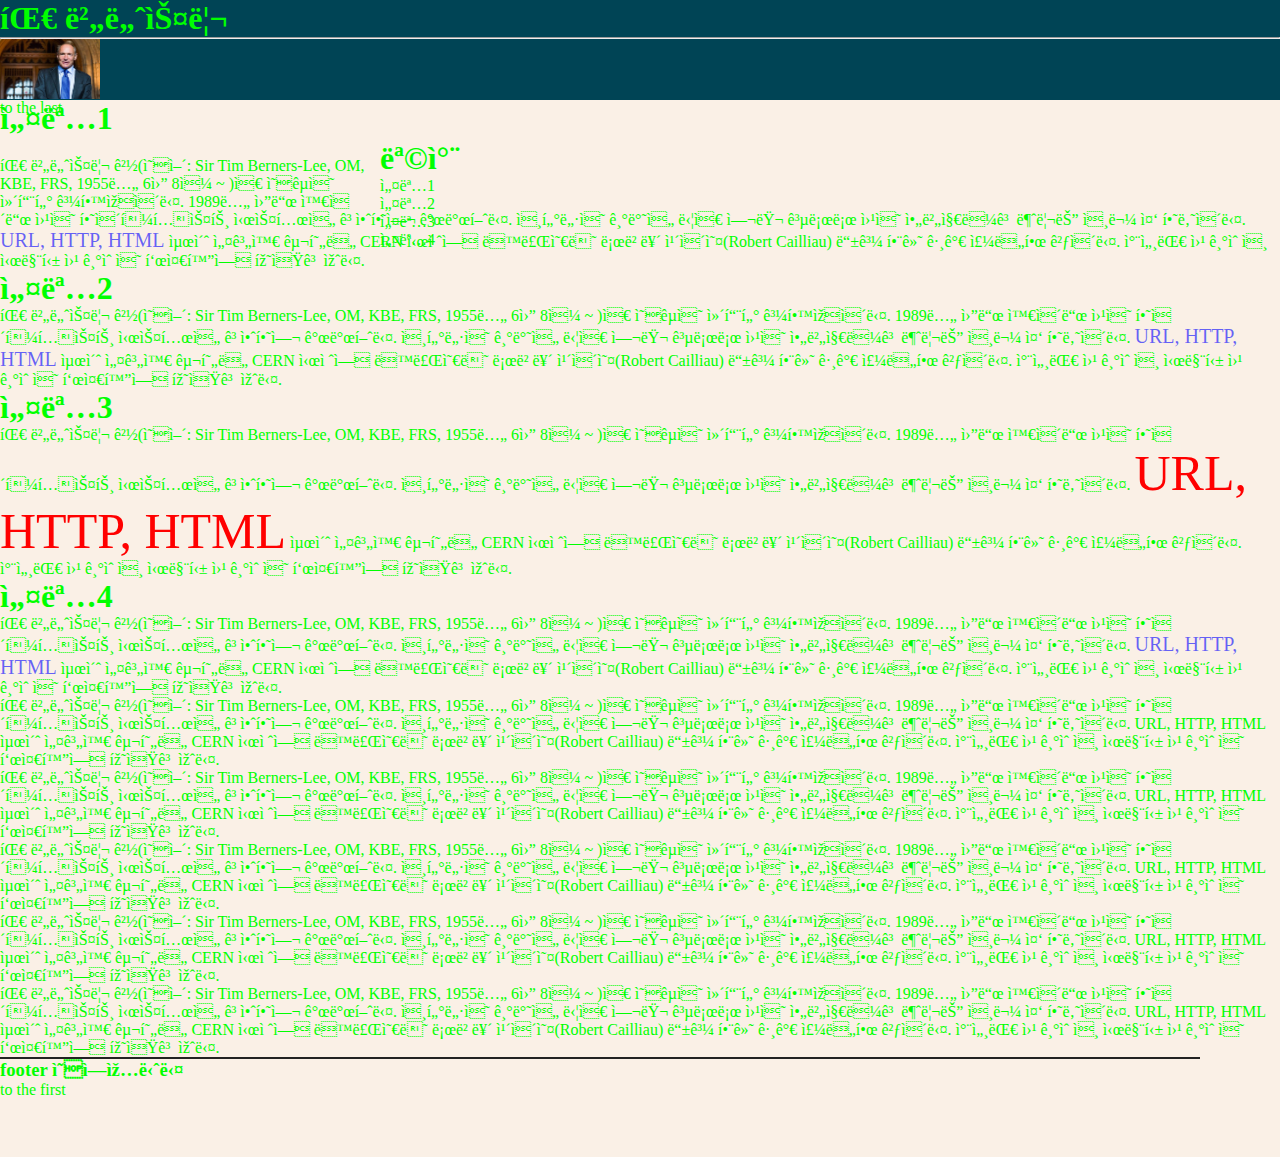
<file: Tim.html>
<head>
	<meta content="text/html;charset=UTF-8">
	<title> 팀 버너스리</title>
	<link rel="stylesheet" href="css/structure.css">
	
	<style>
		* {color: rgb(0,255,0);}
		body {background-color :linen;}
		/* #first{color: red;}*/
		/*케스케이딩  */
		span { 
		color: rgb(0,0,255,0.6);
		font-size : 20px;
	}
	</style>
	<script>
		function show() {
		let picture =document.getElementById("picture");
			picture.src = "Sir_Tim_Berners-Lee.jpg";
			picture.style.height = "60";
			picture.style.width = "100";
			picture.alt = "팀 버너스리";	
						
		}	

		function hide() {
		let picture =document.getElementById("picture");
		picture.src = "";
		picture.style.height = "";
		picture.style.width = "";
		picture.alt = "";
		}

	</script>
</head>
<body>
	<header>
	<h1 onmouseover="show()" onmouseout="hide()">
        팀 버너스리
    </h1>
	<hr>	
	<img id="picture" src="">
	<br>
	<p><a href="#d10">to the last</a></body></p>
	
	</header>

<nav><h1>목차</h1>
	<a href="#01">설명1</a>
	<br><a href="#02">설명2</a>
	<br><a href="#03">설명3</a>
	<br><a href="#04">설명4</a>


</nav>

<main> <h1 id="01">설명1</h1>

<div id ="d01">팀 버너스리 경(영어: Sir Tim Berners-Lee, OM, KBE, FRS, 1955년 6월 8일 ~ )은 영국의 컴퓨터 과학자이다.

1989년 월드 와이드 웹의 하이퍼텍스트 시스템을 고안하여 개발했다. 인터넷의 기반을 닦은 여러 공로로 웹의 아버지라고 불리는 인물 중 하나이다.

<span> URL, HTTP, HTML </span>최초 설계와 구현도 CERN 시절에 동료였던 로베르 카이오(Robert Cailliau) 등과 함께 그가 주도한 것이다.

차세대 웹 기술인 시맨틱 웹 기술의 표준화에 힘쏟고 있다.</div>
</main>

<article> <h1 id="02">설명2</h1>
<div>팀 버너스리 경(영어: Sir Tim Berners-Lee, OM, KBE, FRS, 1955년 6월 8일 ~ )은 영국의 컴퓨터 과학자이다.

1989년 월드 와이드 웹의 하이퍼텍스트 시스템을 고안하여 개발했다. 인터넷의 기반을 닦은 여러 공로로 웹의 아버지라고 불리는 인물 중 하나이다.

<span>URL, HTTP, HTML</span> 최초 설계와 구현도 CERN 시절에 동료였던 로베르 카이오(Robert Cailliau) 등과 함께 그가 주도한 것이다.

차세대 웹 기술인 시맨틱 웹 기술의 표준화에 힘쏟고 있다.</div>
</article>

<article> <h1 id="03">설명3</h1>
<div>팀 버너스리 경(영어: Sir Tim Berners-Lee, OM, KBE, FRS, 1955년 6월 8일 ~ )은 영국의 컴퓨터 과학자이다.

1989년 월드 와이드 웹의 하이퍼텍스트 시스템을 고안하여 개발했다. 인터넷의 기반을 닦은 여러 공로로 웹의 아버지라고 불리는 인물 중 하나이다.

<span style="color: red; font-size: 50;" >URL, HTTP, HTML</span> 최초 설계와 구현도 CERN 시절에 동료였던 로베르 카이오(Robert Cailliau) 등과 함께 그가 주도한 것이다.

차세대 웹 기술인 시맨틱 웹 기술의 표준화에 힘쏟고 있다.</div>
</article>	

<article> <h1 id="04">설명4</h1>
<div>팀 버너스리 경(영어: Sir Tim Berners-Lee, OM, KBE, FRS, 1955년 6월 8일 ~ )은 영국의 컴퓨터 과학자이다.

1989년 월드 와이드 웹의 하이퍼텍스트 시스템을 고안하여 개발했다. 인터넷의 기반을 닦은 여러 공로로 웹의 아버지라고 불리는 인물 중 하나이다.

<span>URL, HTTP, HTML</span> 최초 설계와 구현도 CERN 시절에 동료였던 로베르 카이오(Robert Cailliau) 등과 함께 그가 주도한 것이다.

차세대 웹 기술인 시맨틱 웹 기술의 표준화에 힘쏟고 있다.</div>
</article>	
<div>팀 버너스리 경(영어: Sir Tim Berners-Lee, OM, KBE, FRS, 1955년 6월 8일 ~ )은 영국의 컴퓨터 과학자이다.

1989년 월드 와이드 웹의 하이퍼텍스트 시스템을 고안하여 개발했다. 인터넷의 기반을 닦은 여러 공로로 웹의 아버지라고 불리는 인물 중 하나이다.

URL, HTTP, HTML 최초 설계와 구현도 CERN 시절에 동료였던 로베르 카이오(Robert Cailliau) 등과 함께 그가 주도한 것이다.

차세대 웹 기술인 시맨틱 웹 기술의 표준화에 힘쏟고 있다.</div>
	<div>팀 버너스리 경(영어: Sir Tim Berners-Lee, OM, KBE, FRS, 1955년 6월 8일 ~ )은 영국의 컴퓨터 과학자이다.

1989년 월드 와이드 웹의 하이퍼텍스트 시스템을 고안하여 개발했다. 인터넷의 기반을 닦은 여러 공로로 웹의 아버지라고 불리는 인물 중 하나이다.

URL, HTTP, HTML 최초 설계와 구현도 CERN 시절에 동료였던 로베르 카이오(Robert Cailliau) 등과 함께 그가 주도한 것이다.

차세대 웹 기술인 시맨틱 웹 기술의 표준화에 힘쏟고 있다.</div>
	<div>팀 버너스리 경(영어: Sir Tim Berners-Lee, OM, KBE, FRS, 1955년 6월 8일 ~ )은 영국의 컴퓨터 과학자이다.

1989년 월드 와이드 웹의 하이퍼텍스트 시스템을 고안하여 개발했다. 인터넷의 기반을 닦은 여러 공로로 웹의 아버지라고 불리는 인물 중 하나이다.

URL, HTTP, HTML 최초 설계와 구현도 CERN 시절에 동료였던 로베르 카이오(Robert Cailliau) 등과 함께 그가 주도한 것이다.

차세대 웹 기술인 시맨틱 웹 기술의 표준화에 힘쏟고 있다.</div>
	<div>팀 버너스리 경(영어: Sir Tim Berners-Lee, OM, KBE, FRS, 1955년 6월 8일 ~ )은 영국의 컴퓨터 과학자이다.

1989년 월드 와이드 웹의 하이퍼텍스트 시스템을 고안하여 개발했다. 인터넷의 기반을 닦은 여러 공로로 웹의 아버지라고 불리는 인물 중 하나이다.

URL, HTTP, HTML 최초 설계와 구현도 CERN 시절에 동료였던 로베르 카이오(Robert Cailliau) 등과 함께 그가 주도한 것이다.

차세대 웹 기술인 시맨틱 웹 기술의 표준화에 힘쏟고 있다.</div>
	<div id ="d10">팀 버너스리 경(영어: Sir Tim Berners-Lee, OM, KBE, FRS, 1955년 6월 8일 ~ )은 영국의 컴퓨터 과학자이다.

1989년 월드 와이드 웹의 하이퍼텍스트 시스템을 고안하여 개발했다. 인터넷의 기반을 닦은 여러 공로로 웹의 아버지라고 불리는 인물 중 하나이다.

URL, HTTP, HTML 최초 설계와 구현도 CERN 시절에 동료였던 로베르 카이오(Robert Cailliau) 등과 함께 그가 주도한 것이다.

차세대 웹 기술인 시맨틱 웹 기술의 표준화에 힘쏟고 있다.</div>

<footer><h3>footer 영역입니다</h3>
<p><a href="#d01">to the first</a></body></p>
</footer>
	
</body>
</file>
<file: css/structure.css>
@import url('https://fonts.googleapis.com/css2?family=Merienda:wght@700&display=swap');

* {
  margin:0;   /* 마진 리셋 */
  padding:0;   /* 패딩 리셋 */
  box-sizing: border-box;   /* 박스 영역은 테두리까지 */ 
}
a {
  text-decoration:none;  /* 텍스트 링크 밑줄 없애기 */ 
}
ul {
  list-style: none;
}

#container {
  margin:0 auto;  /* 화면 중앙에 배치 */
  width:1200px;    /* 너비 */    
  background-color: #fff;
}

/*********************************/
/* 헤더 영역 - 로고와 내비게이션 */
/*********************************/

header{
  width:100%;    /*  너비 */
  height:100px;   /* 높이 */ 
  background-color:#045;  
}

/* 로고 */
#logo{ 
  float:left;   /* 왼쪽으로 플로팅 */ 
  width:250px;   /*  너비 */ 
  height:100px;   /* 높이 */
  line-height:100px;  /* 세로로 중간에 맞춤 - 줄간격을 높이 값과 같게 */
  padding-left:20px;  /* 왼쪽에 여백 */
}
#logo h1 {
  font-family:'Merienda', cursive;
  font-weight:700;
  font-size:40px;   /* 글자 크기 */
  color:#fff;   /* 글자 색*/
  text-shadow:0 -1px 0 #222;  /* 그림자 색 */
}

/* 내비게이션 */
nav{  
  float:right;   /* 오른쪽으로 플로팅 */
  width:900px;   /*   너비 */  
  height:100px;   /* 메뉴 영역 높이 */  
  padding-top:40px;  /* 메뉴를 아래로 내리기 위해 */  
}
#topMenu {  
  height:60px; 
}
#topMenu > li {
  float:left;  /* 메뉴 항목을 왼쪽으로 플로팅 */ 
  position: relative;  
}
#topMenu > li > a{
  display:block;  /* 링크 텍스트는 블록으로 */ 
  font-size:1.1em;
  color:#fff;  /* 글자 색 */
  font-weight:600;  /* 글자 굵기 */
  padding:20px 60px;  /* 패딩 */ 
}
#topMenu > li > a:hover {
  color:#1fa8f8;
  text-shadow:0 -2px #222;
}


/* 본문 */

.contents {
  width:1000px;
  margin:50px auto;  
}
main > section {
  margin-top:60px;  
}
main h2 {    
  font-size:1.5em;
  line-height: 2.5;
}
main div {
  margin-top:20px;
}
main h3 {
  font-size:1.2em;
  line-height:2.2;
}
.detail p {
  line-height: 2.0;
  color:#222;
}
.detail > img {
  float:left; 
  margin-right:50px;
  border-radius:20px;
}
.schedule h4 {
  font-size:1.2em;
}
.schedule ul {
  list-style: none;
}
.schedule ul li { 
  line-height: 2;
}


/******************/
/*   푸터 영역    */
/******************/

footer{   
  width:1200px;   /* 너비 */
  height:100px;  /* 높이 */
  border-top:2px solid #222;
}
#bottomMenu{
  width:100%;
  height:20px;
  margin-left:60px;
}
#bottomMenu ul {
  margin-top:15px;  
}
#bottomMenu ul li{
  float:left;  /* 가로로 배치 */ 
  padding:5px 20px;
  border-right:1px solid #ddd;   /* 항목 오른쪽에 테두리 */ 
}
#bottomMenu ul li:last-child{
  border:none;  /* 마지막 항목에는 오른쪽 테두리 없음 */  
}
#bottomMenu ul li a, #bottomMenu ul li a:visited {  
  font-size:15px;  /* 글자 크기 */ 
  color:#666;   /* 글자 색 */ 
}
</file>
<file: css/mystyle.css>
/* 자식 */
    div > .main {
            background-color: linen;
            
    } 
        /* 자기 태그, 클래스 main인것 */
    body.main {
            background-color: azure;
    }
        /* 자손 */
    div strong{
            color: blue;
    }
    li:hover{
            background-color: hotpink;
    }
    tr:hover{
            background-color: pink;
    }
    tr:nth-child(even){
            background-color: blueviolet;
    }
    ol,ul {
            color: green;
            border-style: dotted;
            border-top-width: 5px; 
            border-left-width :5px;
            border-color: blue;
            
            /* border-color: blue; */
    }
</file>
